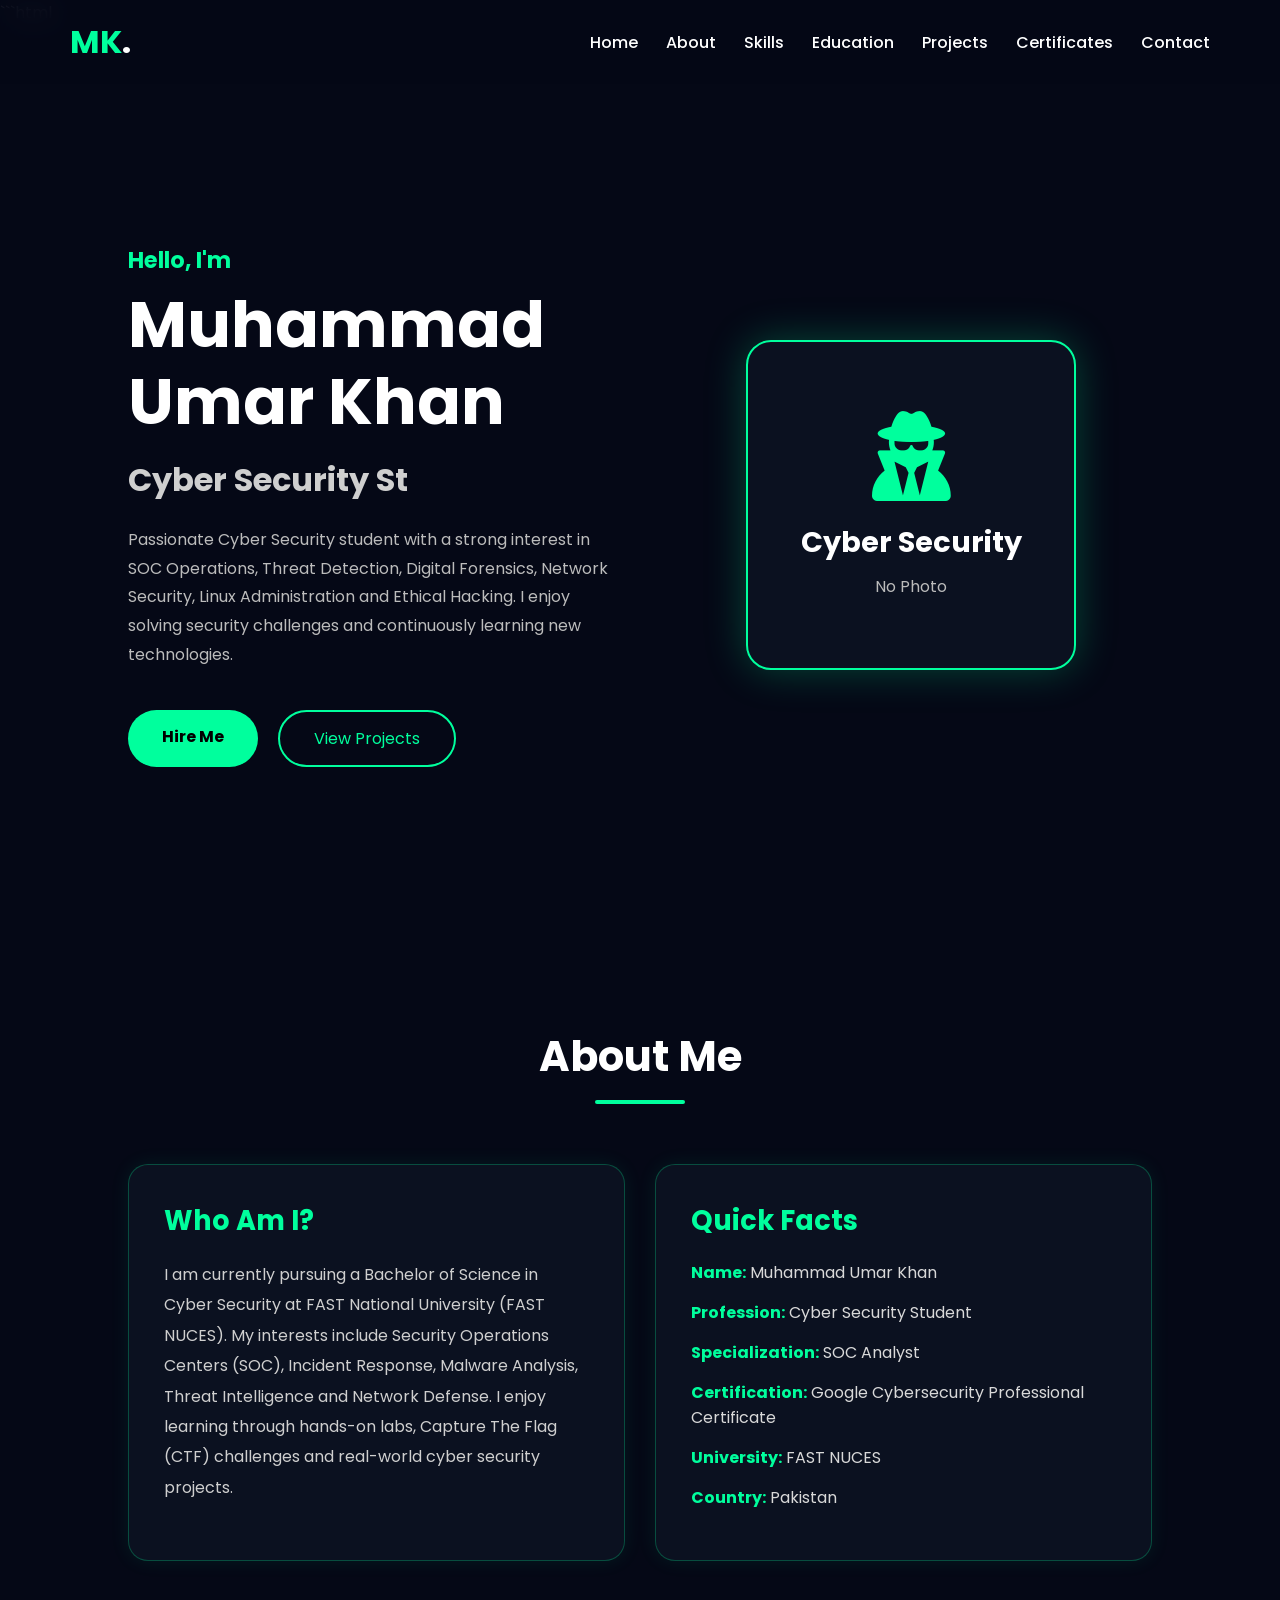
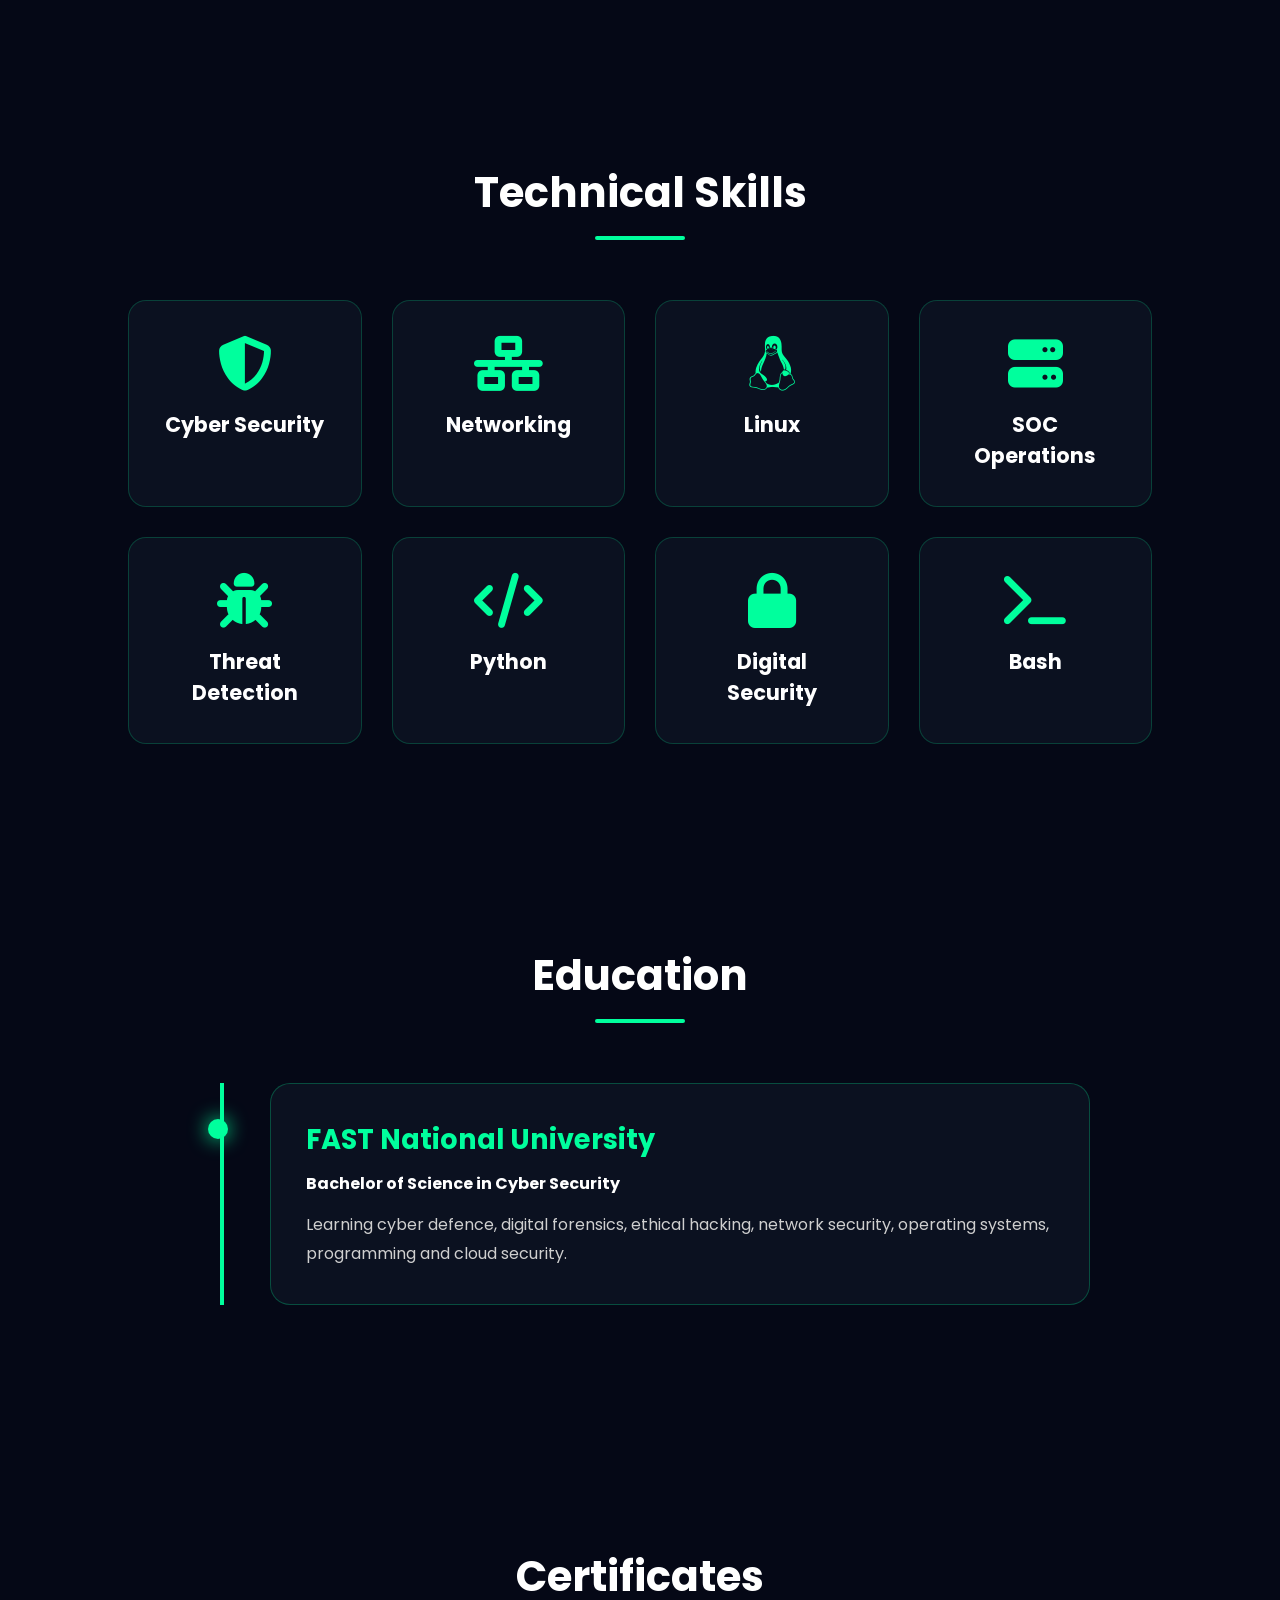
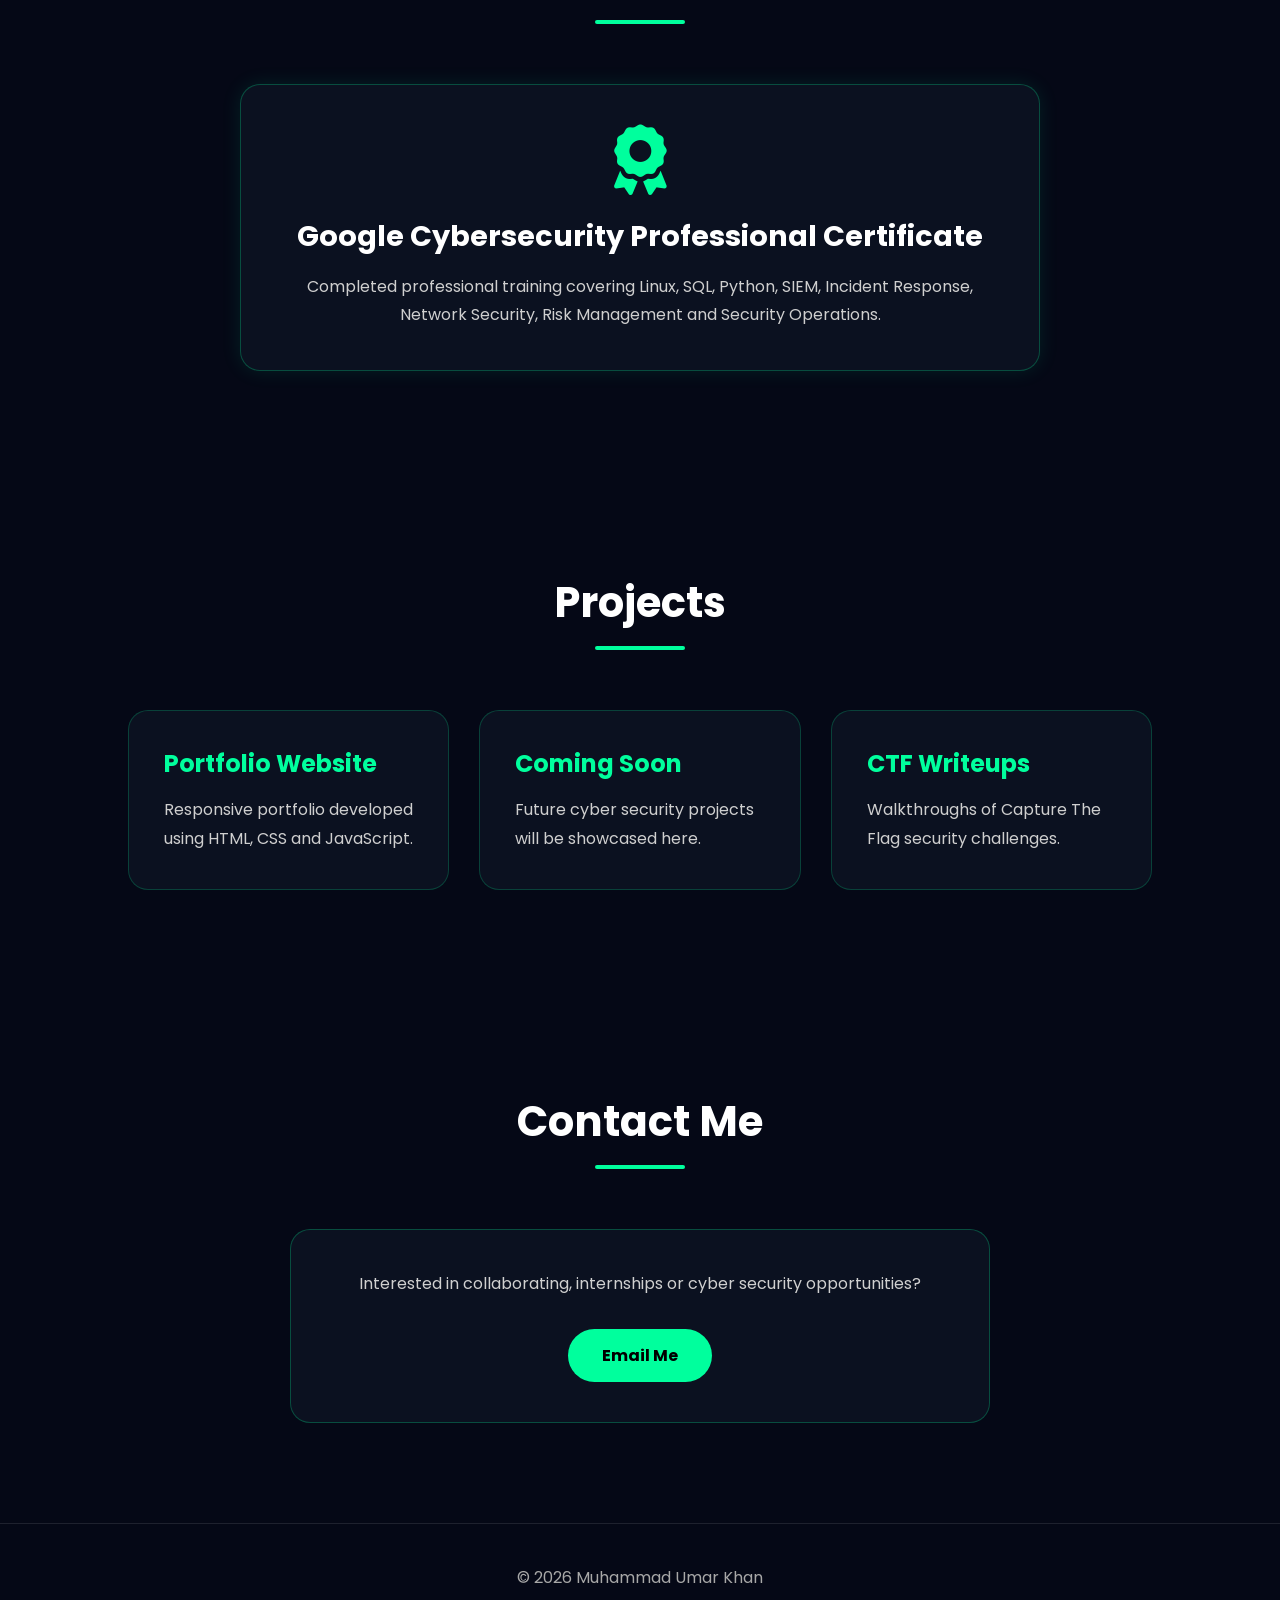
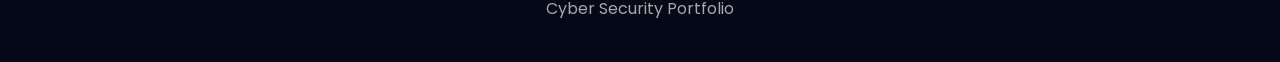
<file: index.html>
```html
<!DOCTYPE html>
<html lang="en">
<head>
    <meta charset="UTF-8">
    <meta name="viewport" content="width=device-width, initial-scale=1.0">
    <title>Muhammad Umar Khan | Cyber Security Portfolio</title>

    <meta name="description" content="Portfolio of Muhammad Umar Khan - Cyber Security Student, SOC Analyst and Google Certified Professional.">

    <link rel="stylesheet" href="style.css">

    <!-- Google Font -->
    <link href="https://fonts.googleapis.com/css2?family=Poppins:wght@300;400;600;700&display=swap" rel="stylesheet">

    <!-- Font Awesome Icons -->
    <link rel="stylesheet"
    href="https://cdnjs.cloudflare.com/ajax/libs/font-awesome/6.6.0/css/all.min.css">

</head>

<body>

<!-- Animated Background -->
<div class="bg-animation">
    <span></span>
    <span></span>
    <span></span>
    <span></span>
    <span></span>
</div>

<!-- Navigation -->
<header>

<nav class="navbar">

<div class="logo">
MK<span>.</span>
</div>

<ul class="nav-links">
<li><a href="#home">Home</a></li>
<li><a href="#about">About</a></li>
<li><a href="#skills">Skills</a></li>
<li><a href="#education">Education</a></li>
<li><a href="#projects">Projects</a></li>
<li><a href="#certificates">Certificates</a></li>
<li><a href="#contact">Contact</a></li>
</ul>

<div class="menu-btn">
<i class="fa-solid fa-bars"></i>
</div>

</nav>

</header>

<!-- Hero Section -->

<section class="hero" id="home">

<div class="hero-content">

<h3>Hello, I'm</h3>

<h1>Muhammad Umar Khan</h1>

<h2>
<span id="typing"></span>
</h2>

<p>

Passionate Cyber Security student with a strong interest in
SOC Operations, Threat Detection, Digital Forensics,
Network Security, Linux Administration and Ethical Hacking.
I enjoy solving security challenges and continuously learning
new technologies.

</p>

<div class="hero-buttons">

<a href="#contact" class="btn">Hire Me</a>

<a href="#projects" class="btn-outline">View Projects</a>

</div>

</div>

<div class="hero-image">

<div class="profile-card">

<i class="fa-solid fa-user-secret"></i>

<h2>Cyber Security</h2>

<p>No Photo</p>

</div>

</div>

</section>

<!-- About -->

<section class="about" id="about">

<h2 class="section-title">
About Me
</h2>

<div class="about-container">

<div class="about-box">

<h3>Who Am I?</h3>

<p>

I am currently pursuing a Bachelor of Science in Cyber Security
at FAST National University (FAST NUCES).
My interests include Security Operations Centers (SOC),
Incident Response, Malware Analysis,
Threat Intelligence and Network Defense.

I enjoy learning through hands-on labs,
Capture The Flag (CTF) challenges and
real-world cyber security projects.

</p>

</div>

<div class="about-box">

<h3>Quick Facts</h3>

<ul>

<li><strong>Name:</strong> Muhammad Umar Khan</li>

<li><strong>Profession:</strong> Cyber Security Student</li>

<li><strong>Specialization:</strong> SOC Analyst</li>

<li><strong>Certification:</strong> Google Cybersecurity Professional Certificate</li>

<li><strong>University:</strong> FAST NUCES</li>

<li><strong>Country:</strong> Pakistan</li>

</ul>

</div>

</div>

</section>

<!-- Skills -->

<section id="skills">

<h2 class="section-title">
Technical Skills
</h2>

<div class="skills-grid">

<div class="skill-card">
<i class="fa-solid fa-shield-halved"></i>
<h3>Cyber Security</h3>
</div>

<div class="skill-card">
<i class="fa-solid fa-network-wired"></i>
<h3>Networking</h3>
</div>

<div class="skill-card">
<i class="fa-brands fa-linux"></i>
<h3>Linux</h3>
</div>

<div class="skill-card">
<i class="fa-solid fa-server"></i>
<h3>SOC Operations</h3>
</div>

<div class="skill-card">
<i class="fa-solid fa-bug"></i>
<h3>Threat Detection</h3>
</div>

<div class="skill-card">
<i class="fa-solid fa-code"></i>
<h3>Python</h3>
</div>

<div class="skill-card">
<i class="fa-solid fa-lock"></i>
<h3>Digital Security</h3>
</div>

<div class="skill-card">
<i class="fa-solid fa-terminal"></i>
<h3>Bash</h3>
</div>

</div>

</section>

<!-- Education -->

<section id="education">

<h2 class="section-title">
Education
</h2>

<div class="timeline">

<div class="timeline-box">

<h3>FAST National University</h3>

<h4>Bachelor of Science in Cyber Security</h4>

<p>
Learning cyber defence,
digital forensics,
ethical hacking,
network security,
operating systems,
programming
and cloud security.
</p>

</div>

</div>

</section>

<!-- Certificates -->

<section id="certificates">

<h2 class="section-title">
Certificates
</h2>

<div class="certificate-card">

<i class="fa-solid fa-award"></i>

<h3>Google Cybersecurity Professional Certificate</h3>

<p>

Completed professional training covering
Linux, SQL,
Python,
SIEM,
Incident Response,
Network Security,
Risk Management
and Security Operations.

</p>

</div>

</section>

<!-- Projects -->

<section id="projects">

<h2 class="section-title">
Projects
</h2>

<div class="project-grid">

<div class="project-card">

<h3>Portfolio Website</h3>

<p>
Responsive portfolio developed using
HTML, CSS and JavaScript.
</p>

</div>

<div class="project-card">

<h3>Coming Soon</h3>

<p>
Future cyber security projects
will be showcased here.
</p>

</div>

<div class="project-card">

<h3>CTF Writeups</h3>

<p>
Walkthroughs of Capture The Flag
security challenges.
</p>

</div>

</div>

</section>

<!-- Contact -->

<section id="contact">

<h2 class="section-title">
Contact Me
</h2>

<div class="contact-box">

<p>

Interested in collaborating,
internships or cyber security opportunities?

</p>

<a href="mailto:your@email.com" class="btn">
Email Me
</a>

</div>

</section>

<!-- Footer -->

<footer>

<p>

© 2026 Muhammad Umar Khan

</p>

<p>

Cyber Security Portfolio

</p>

</footer>

<script src="script.js"></script>

</body>
</html>
</file>
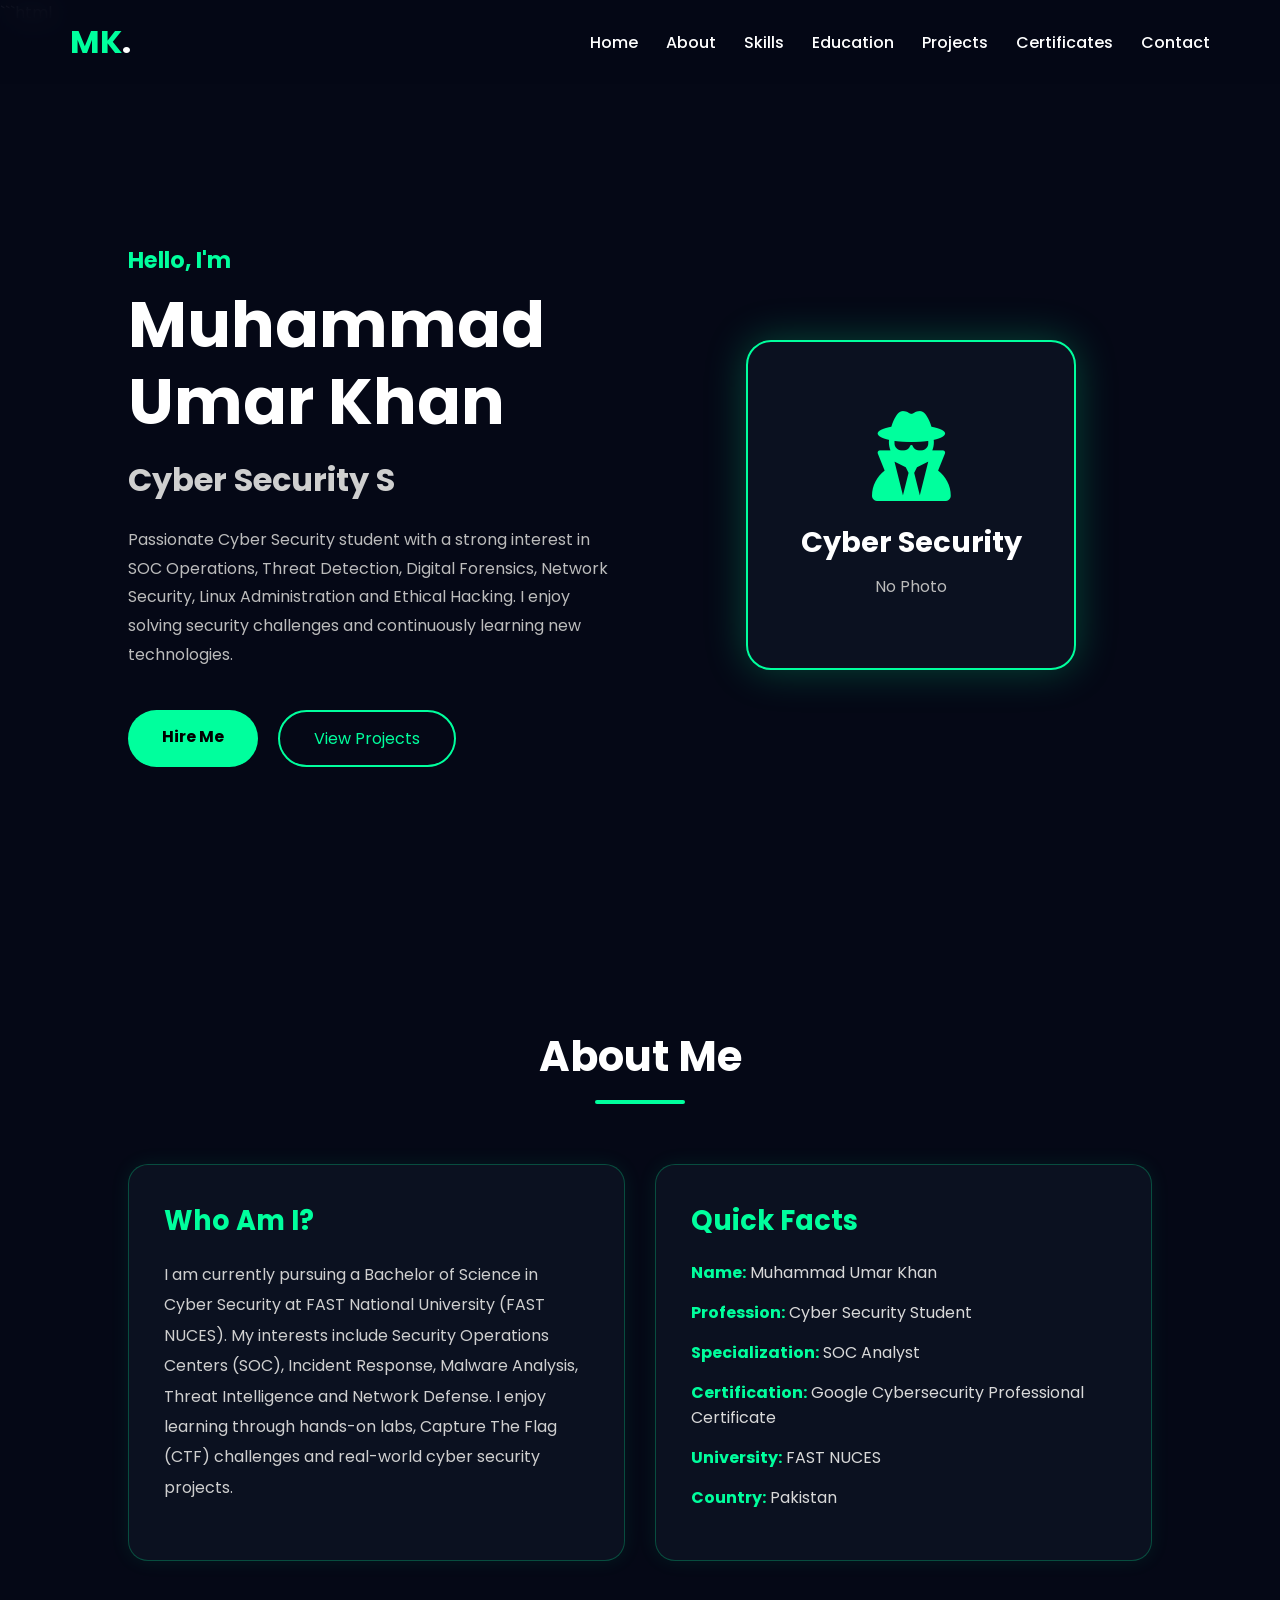
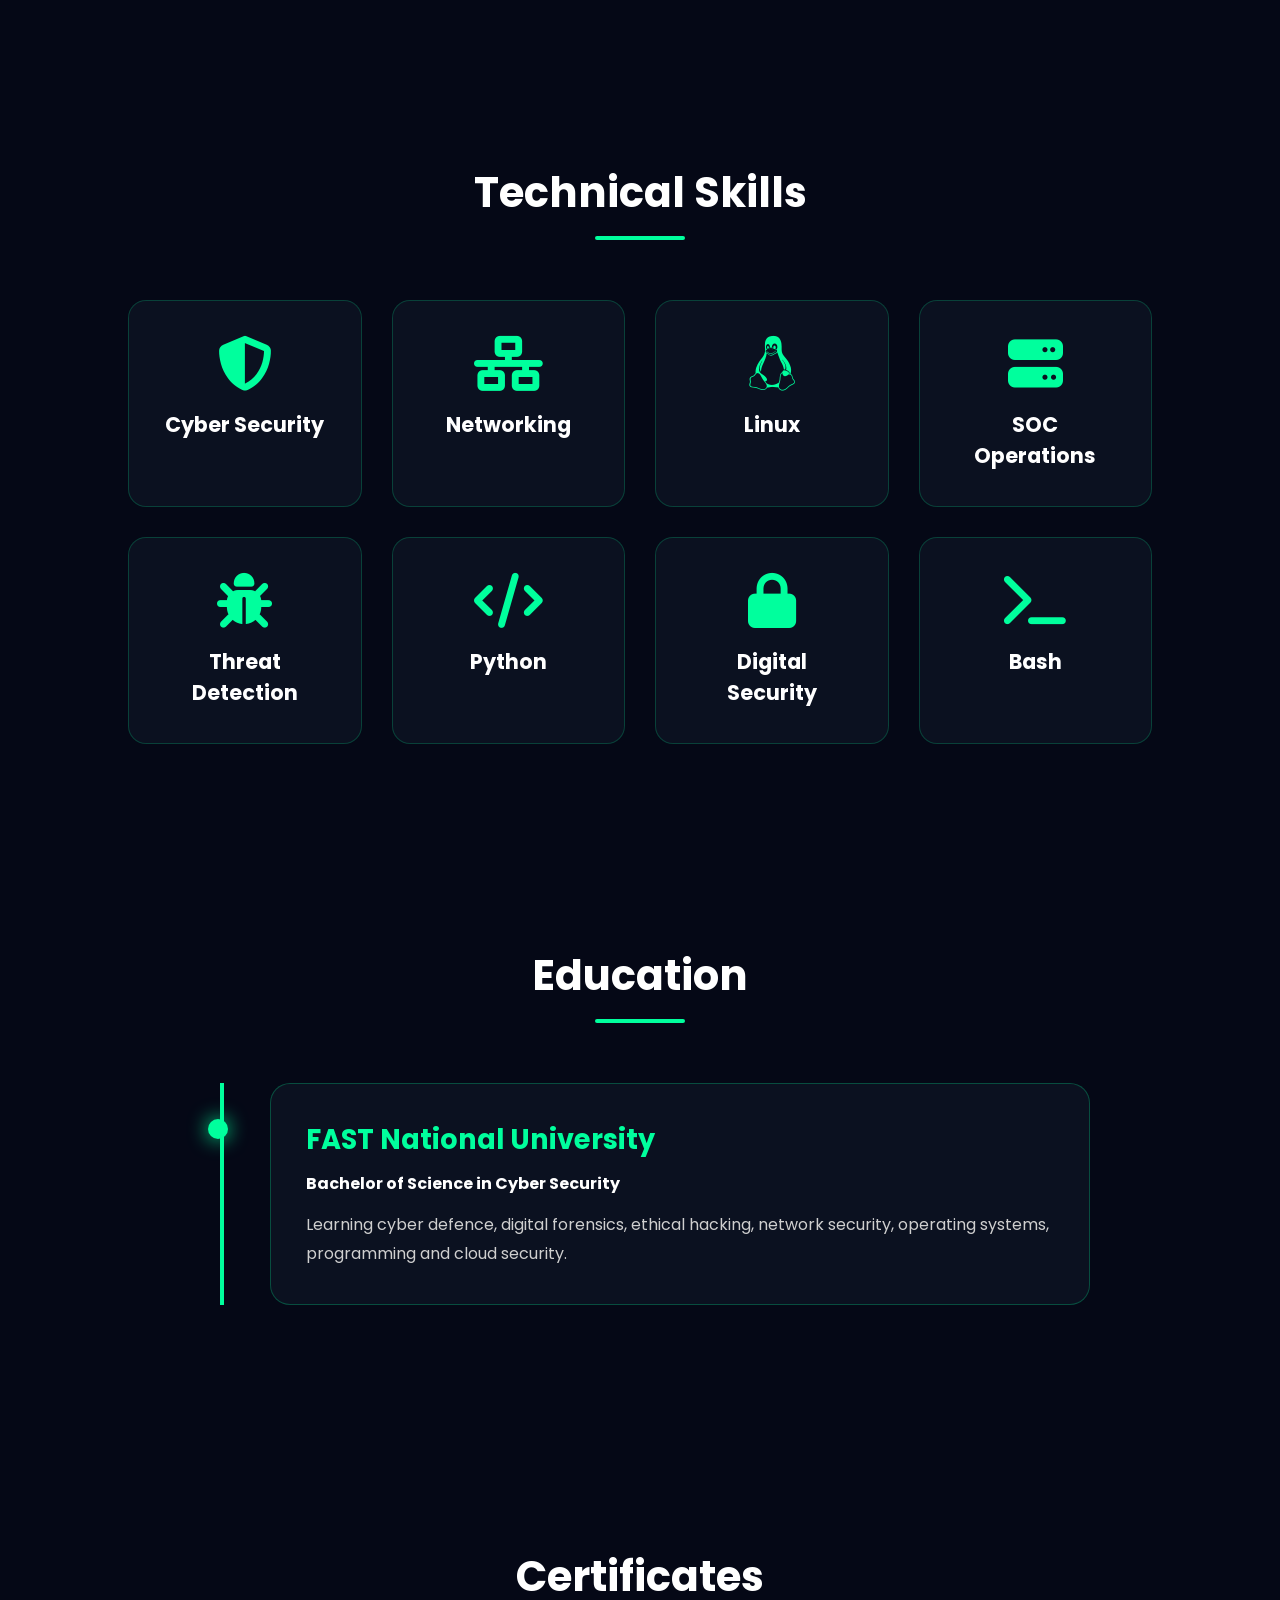
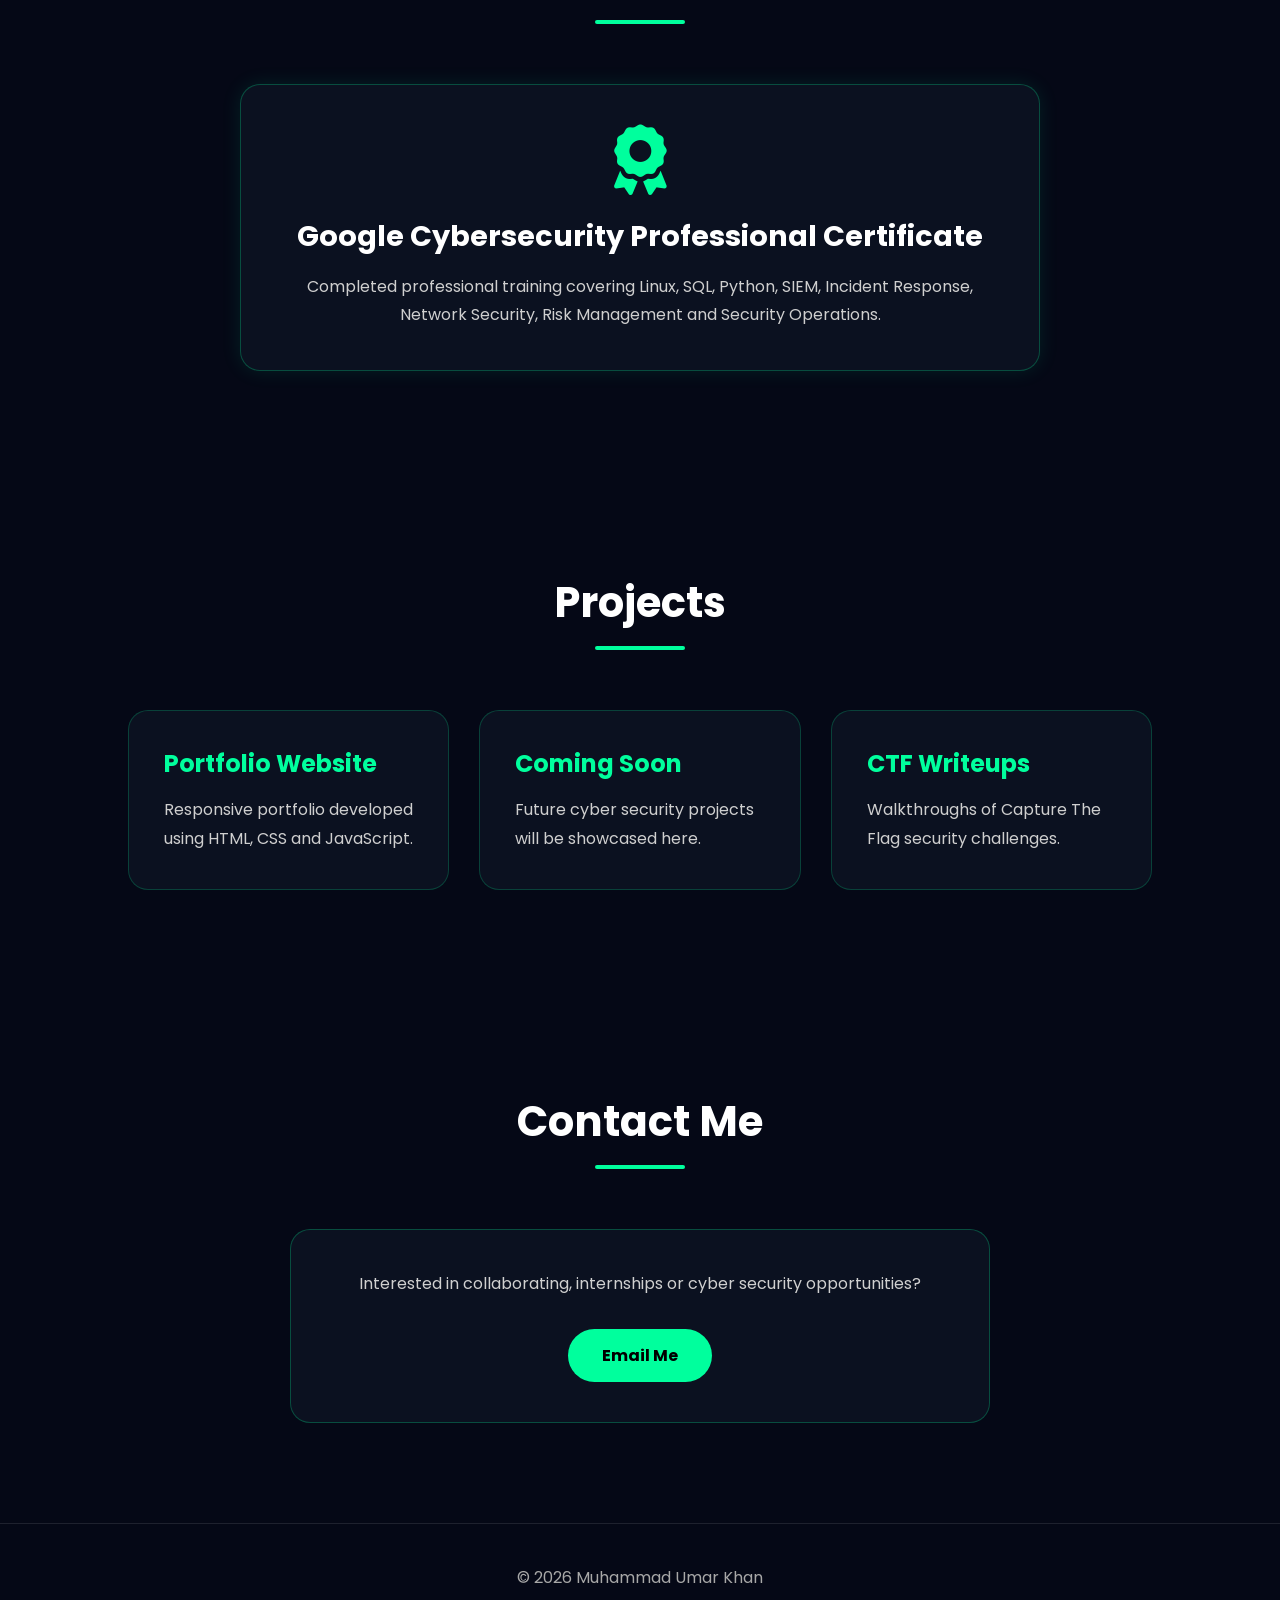
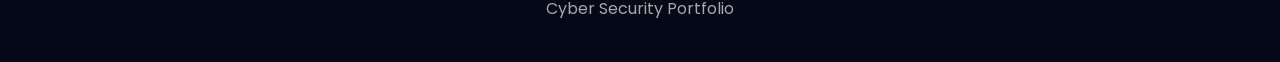
<file: self.html>
```html
<!DOCTYPE html>
<html lang="en">
<head>
    <meta charset="UTF-8">
    <meta name="viewport" content="width=device-width, initial-scale=1.0">
    <title>Muhammad Umar Khan | Cyber Security Portfolio</title>

    <meta name="description" content="Portfolio of Muhammad Umar Khan - Cyber Security Student, SOC Analyst and Google Certified Professional.">

    <link rel="stylesheet" href="style.css">

    <!-- Google Font -->
    <link href="https://fonts.googleapis.com/css2?family=Poppins:wght@300;400;600;700&display=swap" rel="stylesheet">

    <!-- Font Awesome Icons -->
    <link rel="stylesheet"
    href="https://cdnjs.cloudflare.com/ajax/libs/font-awesome/6.6.0/css/all.min.css">

</head>

<body>

<!-- Animated Background -->
<div class="bg-animation">
    <span></span>
    <span></span>
    <span></span>
    <span></span>
    <span></span>
</div>

<!-- Navigation -->
<header>

<nav class="navbar">

<div class="logo">
MK<span>.</span>
</div>

<ul class="nav-links">
<li><a href="#home">Home</a></li>
<li><a href="#about">About</a></li>
<li><a href="#skills">Skills</a></li>
<li><a href="#education">Education</a></li>
<li><a href="#projects">Projects</a></li>
<li><a href="#certificates">Certificates</a></li>
<li><a href="#contact">Contact</a></li>
</ul>

<div class="menu-btn">
<i class="fa-solid fa-bars"></i>
</div>

</nav>

</header>

<!-- Hero Section -->

<section class="hero" id="home">

<div class="hero-content">

<h3>Hello, I'm</h3>

<h1>Muhammad Umar Khan</h1>

<h2>
<span id="typing"></span>
</h2>

<p>

Passionate Cyber Security student with a strong interest in
SOC Operations, Threat Detection, Digital Forensics,
Network Security, Linux Administration and Ethical Hacking.
I enjoy solving security challenges and continuously learning
new technologies.

</p>

<div class="hero-buttons">

<a href="#contact" class="btn">Hire Me</a>

<a href="#projects" class="btn-outline">View Projects</a>

</div>

</div>

<div class="hero-image">

<div class="profile-card">

<i class="fa-solid fa-user-secret"></i>

<h2>Cyber Security</h2>

<p>No Photo</p>

</div>

</div>

</section>

<!-- About -->

<section class="about" id="about">

<h2 class="section-title">
About Me
</h2>

<div class="about-container">

<div class="about-box">

<h3>Who Am I?</h3>

<p>

I am currently pursuing a Bachelor of Science in Cyber Security
at FAST National University (FAST NUCES).
My interests include Security Operations Centers (SOC),
Incident Response, Malware Analysis,
Threat Intelligence and Network Defense.

I enjoy learning through hands-on labs,
Capture The Flag (CTF) challenges and
real-world cyber security projects.

</p>

</div>

<div class="about-box">

<h3>Quick Facts</h3>

<ul>

<li><strong>Name:</strong> Muhammad Umar Khan</li>

<li><strong>Profession:</strong> Cyber Security Student</li>

<li><strong>Specialization:</strong> SOC Analyst</li>

<li><strong>Certification:</strong> Google Cybersecurity Professional Certificate</li>

<li><strong>University:</strong> FAST NUCES</li>

<li><strong>Country:</strong> Pakistan</li>

</ul>

</div>

</div>

</section>

<!-- Skills -->

<section id="skills">

<h2 class="section-title">
Technical Skills
</h2>

<div class="skills-grid">

<div class="skill-card">
<i class="fa-solid fa-shield-halved"></i>
<h3>Cyber Security</h3>
</div>

<div class="skill-card">
<i class="fa-solid fa-network-wired"></i>
<h3>Networking</h3>
</div>

<div class="skill-card">
<i class="fa-brands fa-linux"></i>
<h3>Linux</h3>
</div>

<div class="skill-card">
<i class="fa-solid fa-server"></i>
<h3>SOC Operations</h3>
</div>

<div class="skill-card">
<i class="fa-solid fa-bug"></i>
<h3>Threat Detection</h3>
</div>

<div class="skill-card">
<i class="fa-solid fa-code"></i>
<h3>Python</h3>
</div>

<div class="skill-card">
<i class="fa-solid fa-lock"></i>
<h3>Digital Security</h3>
</div>

<div class="skill-card">
<i class="fa-solid fa-terminal"></i>
<h3>Bash</h3>
</div>

</div>

</section>

<!-- Education -->

<section id="education">

<h2 class="section-title">
Education
</h2>

<div class="timeline">

<div class="timeline-box">

<h3>FAST National University</h3>

<h4>Bachelor of Science in Cyber Security</h4>

<p>
Learning cyber defence,
digital forensics,
ethical hacking,
network security,
operating systems,
programming
and cloud security.
</p>

</div>

</div>

</section>

<!-- Certificates -->

<section id="certificates">

<h2 class="section-title">
Certificates
</h2>

<div class="certificate-card">

<i class="fa-solid fa-award"></i>

<h3>Google Cybersecurity Professional Certificate</h3>

<p>

Completed professional training covering
Linux, SQL,
Python,
SIEM,
Incident Response,
Network Security,
Risk Management
and Security Operations.

</p>

</div>

</section>

<!-- Projects -->

<section id="projects">

<h2 class="section-title">
Projects
</h2>

<div class="project-grid">

<div class="project-card">

<h3>Portfolio Website</h3>

<p>
Responsive portfolio developed using
HTML, CSS and JavaScript.
</p>

</div>

<div class="project-card">

<h3>Coming Soon</h3>

<p>
Future cyber security projects
will be showcased here.
</p>

</div>

<div class="project-card">

<h3>CTF Writeups</h3>

<p>
Walkthroughs of Capture The Flag
security challenges.
</p>

</div>

</div>

</section>

<!-- Contact -->

<section id="contact">

<h2 class="section-title">
Contact Me
</h2>

<div class="contact-box">

<p>

Interested in collaborating,
internships or cyber security opportunities?

</p>

<a href="mailto:your@email.com" class="btn">
Email Me
</a>

</div>

</section>

<!-- Footer -->

<footer>

<p>

© 2026 Muhammad Umar Khan

</p>

<p>

Cyber Security Portfolio

</p>

</footer>

<script src="script.js"></script>

</body>
</html>
</file>
<file: style.css>
/* ==========================================
   GOOGLE FONT
========================================== */
@import url('https://fonts.googleapis.com/css2?family=Poppins:wght@300;400;500;600;700;800&display=swap');

/* ==========================================
   RESET
========================================== */

*{
    margin:0;
    padding:0;
    box-sizing:border-box;
    scroll-behavior:smooth;
}

body{
    font-family:'Poppins',sans-serif;
    background:#050816;
    color:#ffffff;
    overflow-x:hidden;
}

a{
    text-decoration:none;
}

ul{
    list-style:none;
}

/* ==========================================
   ANIMATED BACKGROUND
========================================== */

.bg-animation{
    position:fixed;
    width:100%;
    height:100%;
    z-index:-1;
    overflow:hidden;
}

.bg-animation span{
    position:absolute;
    display:block;
    width:12px;
    height:12px;
    background:#00ff9d;
    border-radius:50%;
    opacity:.15;
    animation:float 18s linear infinite;
}

.bg-animation span:nth-child(1){
    left:10%;
    animation-delay:0s;
}

.bg-animation span:nth-child(2){
    left:35%;
    animation-delay:4s;
}

.bg-animation span:nth-child(3){
    left:60%;
    animation-delay:7s;
}

.bg-animation span:nth-child(4){
    left:82%;
    animation-delay:2s;
}

.bg-animation span:nth-child(5){
    left:95%;
    animation-delay:10s;
}

@keyframes float{

0%{
transform:translateY(100vh) scale(0);
}

100%{
transform:translateY(-120vh) scale(3);
}

}

/* ==========================================
   NAVBAR
========================================== */

header{
    position:fixed;
    width:100%;
    top:0;
    left:0;
    background:rgba(5,8,22,.92);
    backdrop-filter:blur(12px);
    z-index:1000;
}

.navbar{

max-width:1200px;
margin:auto;
padding:18px 30px;

display:flex;
justify-content:space-between;
align-items:center;

}

.logo{

font-size:2rem;
font-weight:700;
color:#00ff9d;

}

.logo span{

color:white;

}

.nav-links{

display:flex;
gap:28px;

}

.nav-links a{

color:white;
font-weight:500;
transition:.3s;

}

.nav-links a:hover{

color:#00ff9d;

}

.menu-btn{

display:none;
font-size:28px;
cursor:pointer;
color:white;

}

/* ==========================================
   HERO
========================================== */

.hero{

min-height:100vh;

display:flex;

justify-content:space-between;
align-items:center;

padding:140px 10% 80px;

gap:60px;

}

.hero-content{

flex:1;

}

.hero-content h3{

font-size:1.4rem;
color:#00ff9d;

margin-bottom:10px;

}

.hero-content h1{

font-size:4rem;
line-height:1.2;

margin-bottom:15px;

}

.hero-content h2{

font-size:2rem;

color:#cfcfcf;

height:50px;

margin-bottom:20px;

}

.hero-content p{

max-width:650px;

line-height:1.8;

font-size:1rem;

color:#bcbcbc;

margin-bottom:40px;

}

/* ==========================================
   BUTTONS
========================================== */

.hero-buttons{

display:flex;

gap:20px;

}

.btn{

padding:14px 34px;

background:#00ff9d;

color:#000;

border-radius:40px;

font-weight:700;

transition:.35s;

display:inline-block;

}

.btn:hover{

transform:translateY(-5px);

box-shadow:0 0 25px #00ff9d;

}

.btn-outline{

padding:14px 34px;

border:2px solid #00ff9d;

border-radius:40px;

color:#00ff9d;

transition:.35s;

display:inline-block;

}

.btn-outline:hover{

background:#00ff9d;

color:black;

box-shadow:0 0 25px #00ff9d;

}

/* ==========================================
   HERO CARD
========================================== */

.hero-image{

flex:1;

display:flex;

justify-content:center;

}

.profile-card{

width:330px;

height:330px;

background:#0b1120;

border:2px solid #00ff9d;

border-radius:25px;

display:flex;

flex-direction:column;

justify-content:center;

align-items:center;

box-shadow:0 0 40px rgba(0,255,157,.25);

transition:.4s;

}

.profile-card:hover{

transform:translateY(-12px);

box-shadow:0 0 60px rgba(0,255,157,.45);

}

.profile-card i{

font-size:90px;

color:#00ff9d;

margin-bottom:20px;

}

.profile-card h2{

font-size:1.8rem;

margin-bottom:10px;

}

.profile-card p{

color:#bbbbbb;

}

/* ==========================================
   SECTION TITLE
========================================== */

.section-title{

text-align:center;

font-size:2.6rem;

margin-bottom:60px;

position:relative;

}

.section-title::after{

content:"";

width:90px;

height:4px;

background:#00ff9d;

display:block;

margin:12px auto;

border-radius:50px;

}

/* ==========================================
   ABOUT SECTION
========================================== */

.about{
    padding:100px 10%;
}

.about-container{
    display:grid;
    grid-template-columns:repeat(auto-fit,minmax(320px,1fr));
    gap:30px;
}

.about-box{
    background:#0b1120;
    border:1px solid rgba(0,255,157,.25);
    border-radius:20px;
    padding:35px;
    transition:.35s;
    box-shadow:0 0 20px rgba(0,255,157,.08);
}

.about-box:hover{
    transform:translateY(-10px);
    border-color:#00ff9d;
    box-shadow:0 0 35px rgba(0,255,157,.25);
}

.about-box h3{
    color:#00ff9d;
    font-size:1.7rem;
    margin-bottom:18px;
}

.about-box p{
    color:#cfcfcf;
    line-height:1.9;
}

.about-box ul li{
    margin:15px 0;
    color:#d9d9d9;
}

.about-box strong{
    color:#00ff9d;
}

/* ==========================================
   SKILLS SECTION
========================================== */

#skills{
    padding:100px 10%;
}

.skills-grid{
    display:grid;
    grid-template-columns:repeat(auto-fit,minmax(220px,1fr));
    gap:30px;
}

.skill-card{
    background:#0b1120;
    border-radius:18px;
    padding:35px;
    text-align:center;
    border:1px solid rgba(0,255,157,.20);
    transition:.35s;
}

.skill-card:hover{
    transform:translateY(-12px);
    border-color:#00ff9d;
    box-shadow:0 0 35px rgba(0,255,157,.25);
}

.skill-card i{
    font-size:55px;
    color:#00ff9d;
    margin-bottom:18px;
}

.skill-card h3{
    font-size:1.3rem;
    color:white;
}

/* ==========================================
   EDUCATION SECTION
========================================== */

#education{
    padding:100px 10%;
}

.timeline{
    position:relative;
    max-width:900px;
    margin:auto;
}

.timeline::before{
    content:"";
    position:absolute;
    left:30px;
    top:0;
    width:4px;
    height:100%;
    background:#00ff9d;
}

.timeline-box{
    position:relative;
    background:#0b1120;
    border:1px solid rgba(0,255,157,.25);
    border-radius:20px;
    padding:35px;
    margin-left:80px;
    margin-bottom:40px;
    transition:.35s;
}

.timeline-box::before{
    content:"";
    position:absolute;
    left:-63px;
    top:35px;
    width:20px;
    height:20px;
    background:#00ff9d;
    border-radius:50%;
    box-shadow:0 0 20px #00ff9d;
}

.timeline-box:hover{
    transform:translateY(-8px);
    box-shadow:0 0 30px rgba(0,255,157,.25);
}

.timeline-box h3{
    color:#00ff9d;
    font-size:1.7rem;
    margin-bottom:10px;
}

.timeline-box h4{
    margin-bottom:15px;
    color:white;
}

.timeline-box p{
    color:#cfcfcf;
    line-height:1.8;
}

/* ==========================================
   PROJECTS SECTION
========================================== */

#projects{
    padding:100px 10%;
}

.project-grid{
    display:grid;
    grid-template-columns:repeat(auto-fit,minmax(280px,1fr));
    gap:30px;
}

.project-card{
    background:#0b1120;
    border-radius:20px;
    border:1px solid rgba(0,255,157,.20);
    padding:35px;
    transition:.35s;
}

.project-card:hover{
    transform:translateY(-10px);
    border-color:#00ff9d;
    box-shadow:0 0 35px rgba(0,255,157,.25);
}

.project-card h3{
    color:#00ff9d;
    margin-bottom:15px;
    font-size:1.5rem;
}

.project-card p{
    color:#cfcfcf;
    line-height:1.8;
}

/* ==========================================
   CERTIFICATES SECTION
========================================== */

#certificates{
    padding:100px 10%;
}

.certificate-card{
    max-width:800px;
    margin:auto;
    background:#0b1120;
    border:1px solid rgba(0,255,157,.25);
    border-radius:20px;
    padding:40px;
    text-align:center;
    transition:.35s;
    box-shadow:0 0 20px rgba(0,255,157,.10);
}

.certificate-card:hover{
    transform:translateY(-10px);
    border-color:#00ff9d;
    box-shadow:0 0 40px rgba(0,255,157,.25);
}

.certificate-card i{
    font-size:70px;
    color:#00ff9d;
    margin-bottom:20px;
}

.certificate-card h3{
    font-size:1.8rem;
    color:#ffffff;
    margin-bottom:15px;
}

.certificate-card p{
    color:#cfcfcf;
    line-height:1.8;
}

/* ==========================================
   CONTACT SECTION
========================================== */

#contact{
    padding:100px 10%;
}

.contact-box{
    max-width:700px;
    margin:auto;
    text-align:center;
    background:#0b1120;
    border:1px solid rgba(0,255,157,.25);
    border-radius:20px;
    padding:40px;
}

.contact-box p{
    color:#d0d0d0;
    margin-bottom:30px;
    line-height:1.8;
}

/* ==========================================
   FOOTER
========================================== */

footer{
    text-align:center;
    padding:35px 20px;
    border-top:1px solid rgba(255,255,255,.1);
    background:#050816;
}

footer p{
    color:#a8a8a8;
    margin:6px 0;
}

/* ==========================================
   SCROLLBAR
========================================== */

::-webkit-scrollbar{
    width:10px;
}

::-webkit-scrollbar-track{
    background:#050816;
}

::-webkit-scrollbar-thumb{
    background:#00ff9d;
    border-radius:20px;
}

::-webkit-scrollbar-thumb:hover{
    background:#00d684;
}

/* ==========================================
   FADE ANIMATION
========================================== */

@keyframes fadeUp{
    from{
        opacity:0;
        transform:translateY(40px);
    }
    to{
        opacity:1;
        transform:translateY(0);
    }
}

.hero,
.about,
#skills,
#education,
#projects,
#certificates,
#contact{
    animation:fadeUp .8s ease;
}

/* ==========================================
   RESPONSIVE DESIGN
========================================== */

@media(max-width:992px){

.hero{
    flex-direction:column;
    text-align:center;
    padding-top:120px;
}

.hero-content h1{
    font-size:3rem;
}

.hero-content h2{
    font-size:1.6rem;
}

.hero-buttons{
    justify-content:center;
}

.profile-card{
    width:280px;
    height:280px;
}

.nav-links{
    gap:18px;
}

}

@media(max-width:768px){

.navbar{
    padding:18px;
}

.menu-btn{
    display:block;
}

.nav-links{
    display:none;
}

.hero{
    padding:120px 25px 70px;
}

.hero-content h1{
    font-size:2.5rem;
}

.hero-content h2{
    font-size:1.3rem;
}

.section-title{
    font-size:2rem;
}

.timeline::before{
    left:12px;
}

.timeline-box{
    margin-left:40px;
}

.timeline-box::before{
    left:-38px;
}

.profile-card{
    width:250px;
    height:250px;
}

}

@media(max-width:480px){

.hero-content h1{
    font-size:2rem;
}

.hero-content p{
    font-size:.95rem;
}

.btn,
.btn-outline{
    width:100%;
    text-align:center;
}

.hero-buttons{
    flex-direction:column;
}

.profile-card{
    width:220px;
    height:220px;
}

.profile-card i{
    font-size:70px;
}

}

/* ==========================================
   GLOW EFFECTS
========================================== */

.btn,
.btn-outline,
.skill-card,
.project-card,
.about-box,
.timeline-box,
.certificate-card{
    transition:all .35s ease;
}

.skill-card:hover i,
.project-card:hover h3,
.about-box:hover h3,
.timeline-box:hover h3{
    text-shadow:0 0 15px #00ff9d;
}

/* ==========================================
   SELECTION COLOR
========================================== */

::selection{
    background:#00ff9d;
    color:#000;
}
</file>
